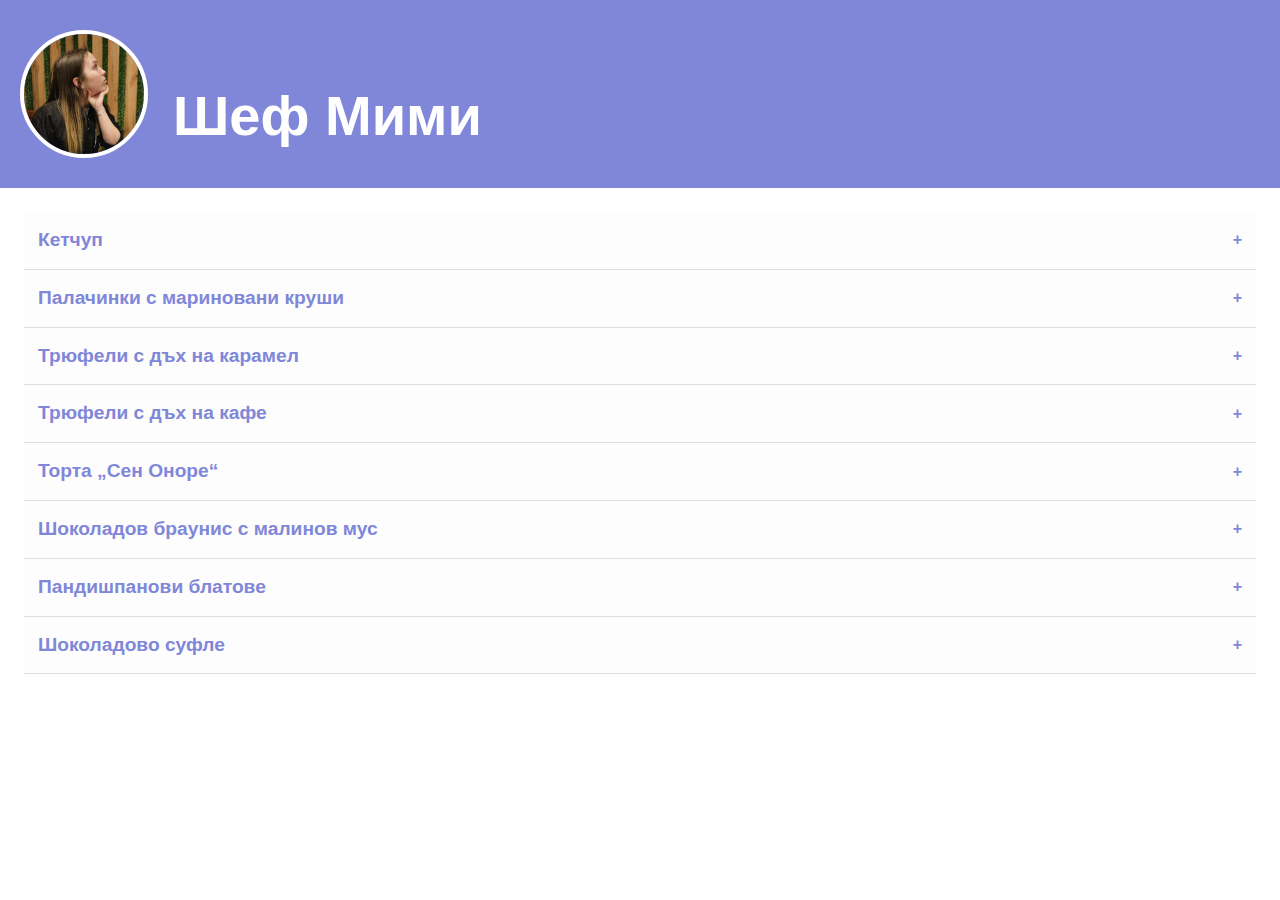
<file: recipe.html>
<!DOCTYPE html>
<html lang="bg">
<head>
  <meta charset="UTF-8">
  <title>Рецепта</title>
  <link rel="stylesheet" href="styles-recipe.css">
  <meta name="viewport" content="width=device-width, initial-scale=1.0">
</head>
<body>

<header>
  <img src="mimi.jpg" class="profile-pic" alt="Шеф Мими">
  <h1>Шеф Мими</h1>
</header>

<div id="recipe-container"></div>

<script src="recipes.js"></script>
<script>
  const params = new URLSearchParams(window.location.search);
  const recipeId = params.get("id");

  const recipe = recipes.find(r => r.id === recipeId);
  const container = document.getElementById("recipe-container");

  if (!recipe) {
    container.innerHTML = "<p>Рецептата не е намерена.</p>";
  } else {

    const sectionsHtml = recipe.sections.map(section => `
      <h4>${section.subtitle}</h4>
      <ul>
        ${section.items.map(i => `<li>${i}</li>`).join("")}
      </ul>
    `).join("");

    container.innerHTML = `
      <h1>${recipe.title}</h1>
      <img src="${recipe.image}" class="recipe-image">
      ${sectionsHtml}
      <h4>Начин на приготвяне</h4>
      <p class="steps">${recipe.steps.replace(/\n/g, "<br>")}</p>
    `;
  }
</script>

</body>
</html>
</file>
<file: styles-recipe.css>
/* ===== BASE ===== */

body {
  font-family: sans-serif;
  margin: 0;
  background: #fff;
  line-height: 1.5;
}

/* ===== HEADER ===== */

header {
  background: #8087d9;
  color: white;
  padding: 30px 20px;        /* more padding */
  display: flex;
  align-items: flex-end;
  gap: 25px;                 /* more gap */
}

.profile-pic {
  border-radius: 50%;
  width: 120px;              /* larger */
  height: 120px;             /* larger */
  border: 4px solid white;
  object-fit: cover;
  flex-shrink: 0;
}

header h1 {
  margin: 0;
  font-size: 3.5rem;         /* slightly bigger */
  font-weight: 600;
}

/* ===== RECIPE LIST GRID ===== */

#recipe-list {
  display: grid;
  gap: 24px;                 /* bigger gap between cards */
  padding: 24px;             /* more padding around grid */
}

/* 📱 Phones → 2 columns */
@media (max-width: 768px) {
  #recipe-list {
    grid-template-columns: repeat(2, 1fr);
  }
  
  /* Site Title */
  header h1 {
    font-size: 2.2rem;
  }

  /* Grid Recipe Titles */
  .recipe-preview h3 {
    font-size: 1.2rem;
    margin-top: 12px;
  }

  /* Accordion/Card Titles */
  .recipe-header h2 {
    font-size: 1.4rem;
  }

  /* Ingredients and Instructions */
  ul, 
  .steps, 
  h4 {
    font-size: 1.2rem;
    line-height: 1.7; /* Extra spacing for readability */
  }

  /* Make the +/- icons easier to see */
  .toggle-icon::before {
    font-size: 1.6rem;
  }
}

/* 💻 PC / Laptop → 4 columns */
@media (min-width: 769px) {
  #recipe-list {
    grid-template-columns: repeat(4, 1fr);
  }
}

/* ===== RECIPE PREVIEW CARDS ===== */

.recipe-preview {
  text-decoration: none;
  color: inherit;
  text-align: center;
}

.recipe-preview img {
  width: 100%;
  aspect-ratio: 1 / 1;       /* square */
  object-fit: cover;
  border-radius: 14px;       /* slightly bigger corners */
  display: block;
}

.recipe-preview h3 {
  margin: 10px 0 0;          /* more spacing */
  font-size: 0.9rem;
  font-weight: 600;
}

/* ===== SINGLE-PAGE RECIPE CARD (keep old structure) ===== */

.recipe-card {
  border-bottom: 1px solid #ddd;
}

.recipe-header {
  padding: 14px;              /* more padding */
  cursor: pointer;
  display: flex;
  justify-content: space-between;
  align-items: center;
  background: #fdfdfd;
}

.recipe-header h2 {
  color: #8087d9;
  margin: 0;
  font-size: 1.2rem;
}

.toggle-icon::before {
  content: '+';
  font-weight: bold;
  color: #8087d9;
}

.active .toggle-icon::before {
  content: '−';
}

.recipe-content {
  display: none;
  padding: 14px;              /* more spacing inside content */
}

.active .recipe-content {
  display: block;
}

/* ===== TEXT ELEMENTS ===== */

h4 {
  margin: 8px 0;              /* more spacing */
  font-size: 0.95rem;
  color: #5a60a8;
}

ul {
  margin: 0 0 14px 0;         /* bigger spacing after lists */
  padding: 0;
  list-style: none;
  font-size: 0.95rem;
}

.steps {
  white-space: pre-line;
  font-size: 0.95rem;
  margin-bottom: 16px;
}

/* ===== RECIPE PAGE IMAGE (SMALLER BUT MARGINED) ===== */

.recipe-image {
  width: 200px;
  height: 200px;
  object-fit: cover;
  border-radius: 14px;
  margin: 20px 0;             /* more margin top/bottom */
}

/* ===== RECIPE CONTAINER PADDING ===== */
#recipe-container {
  padding: 24px;         /* padding on all sides */
  box-sizing: border-box;
}
</file>
